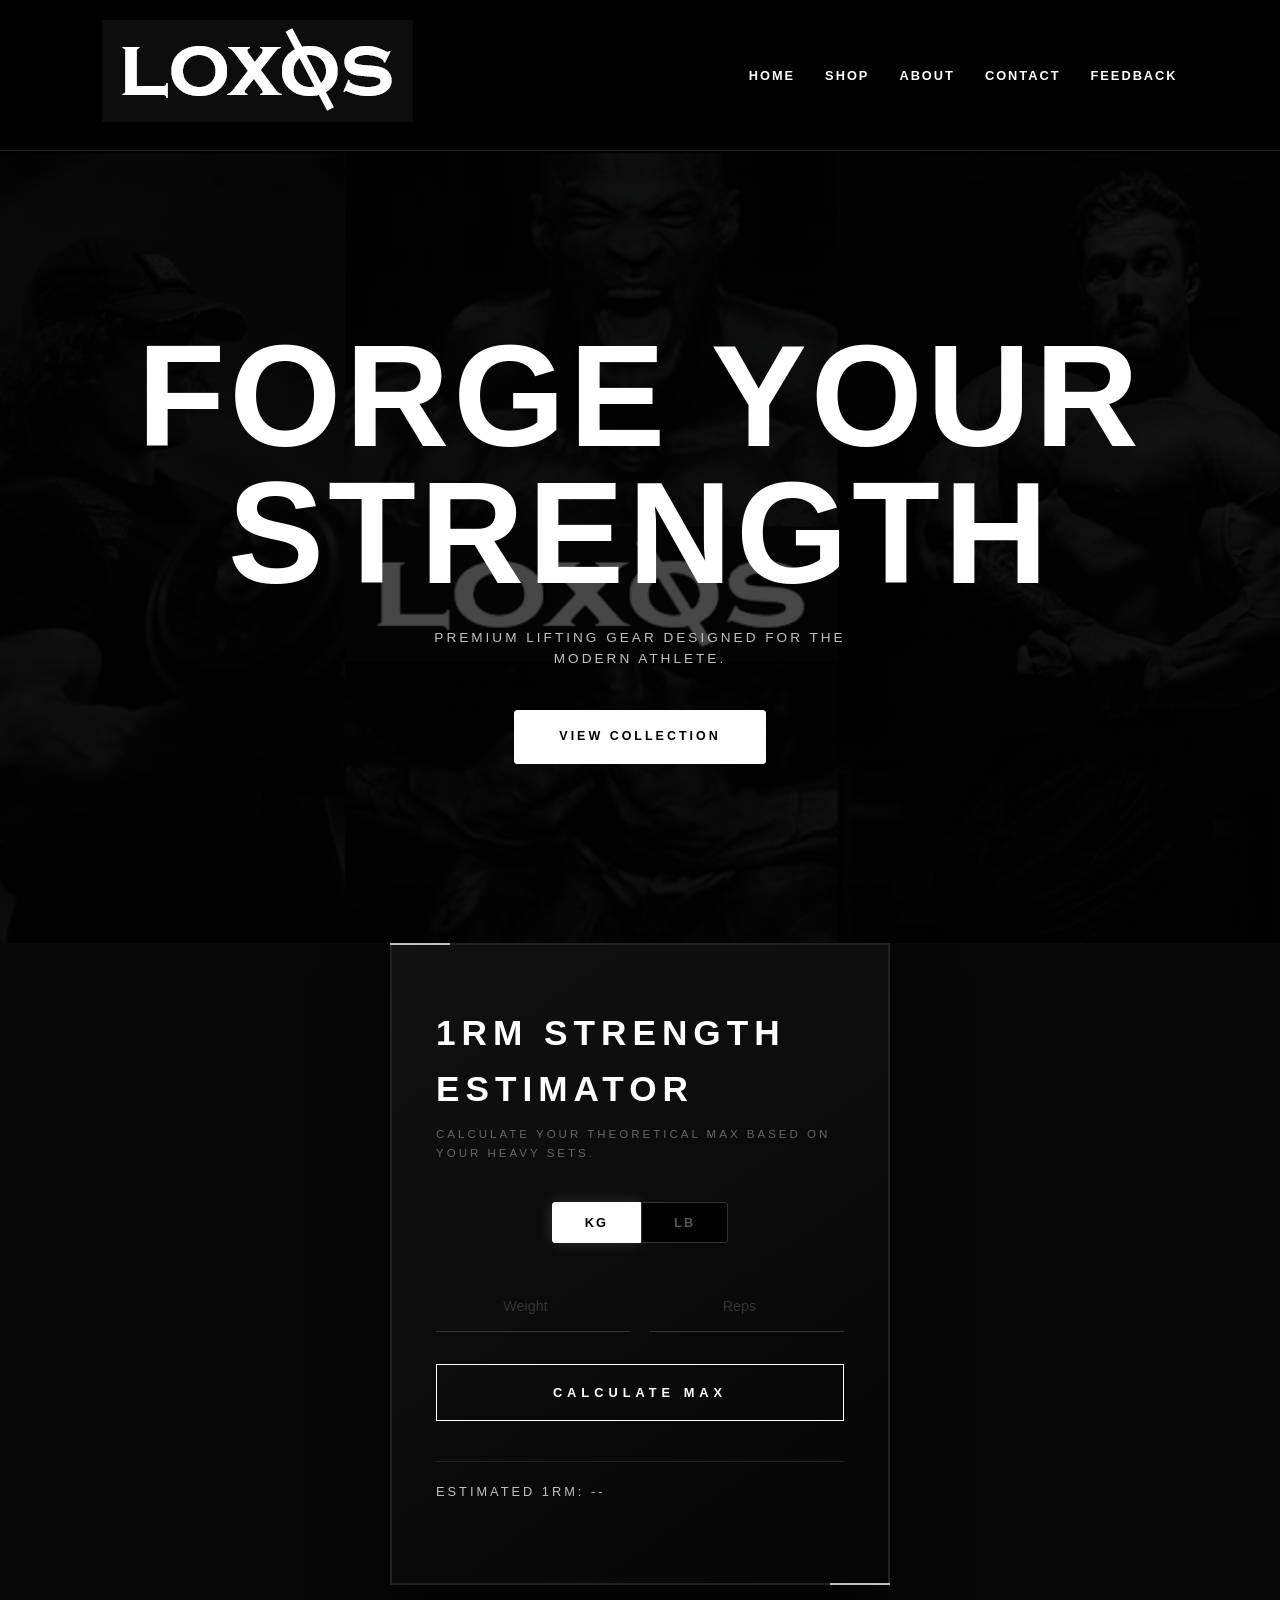
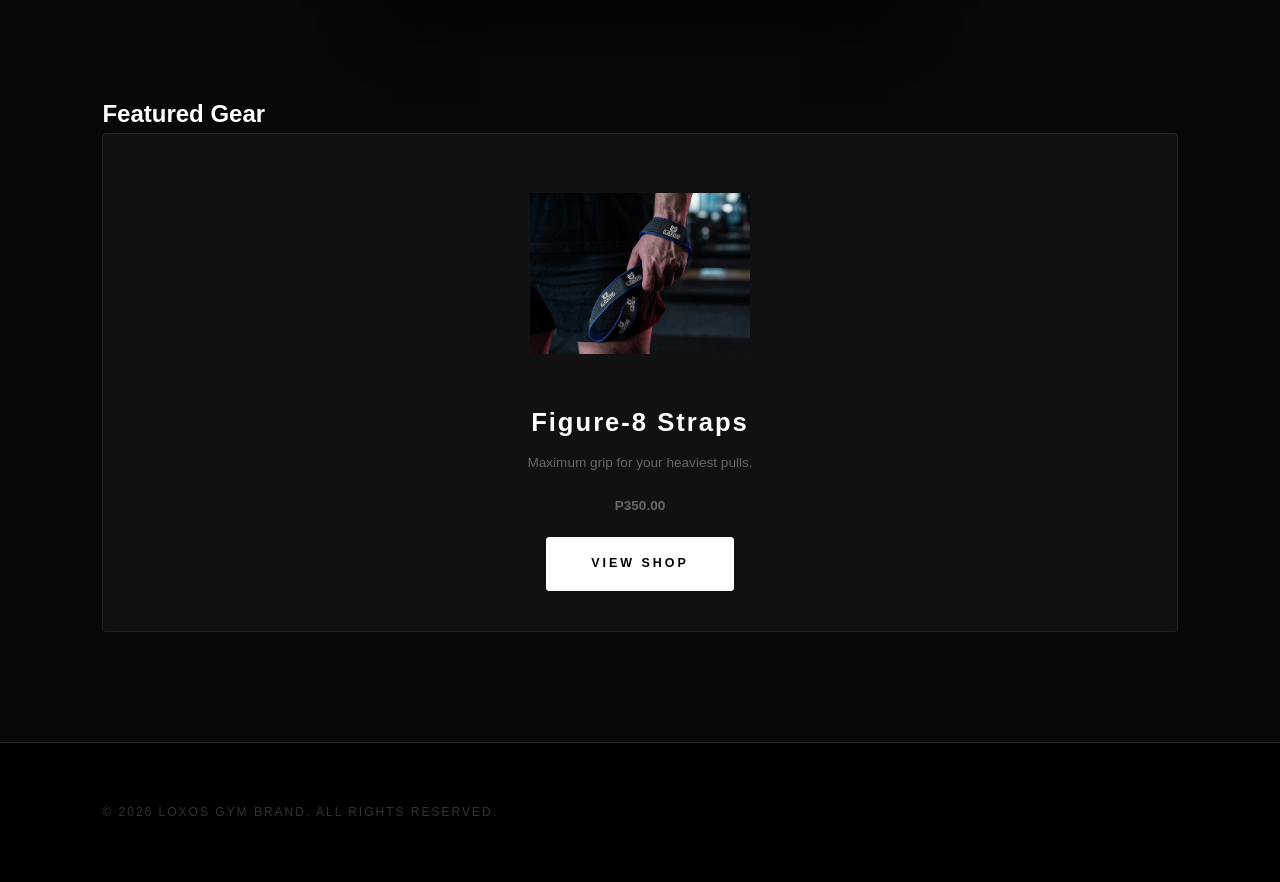
<file: index.html>
<!DOCTYPE html>
<html lang="en">
<head>
    <meta charset="UTF-8">
    <meta name="viewport" content="width=device-width, initial-scale=1.0">
    <title>LOXOS | Elite Strength Equipment</title>
    <link rel="stylesheet" href="styles.css">
</head>
<body>

    <header>
        <nav>
            <div class="logo">
                <a href="index.html">
                    <img src="imgs/loxos logo.png" alt="LOXOS Logo" class="nav-logo">
                </a>
            </div>
            <ul>
                <li><a href="index.html">Home</a></li>
                <li><a href="shop.html">Shop</a></li>
                <li><a href="about">About</a></li>
                <li><a href="contact">Contact</a></li>
                <li><a href="feedback.html">Feedback</a></li>
            </ul>
        </nav>
    </header>

    <section id="home" class="hero">
        <div class="hero-content">
            <h1>FORGE YOUR STRENGTH</h1>
            <p>Premium lifting gear designed for the modern athlete.</p>
            <a href="shop.html" class="btn hero-btn">View Collection</a>
        </div>
    </section>

    <section id="calculator" class="calc-container">
        <h2>1RM STRENGTH ESTIMATOR</h2>
        <p>Calculate your theoretical max based on your heavy sets.</p>
        
        <div class="unit-toggle">
            <button id="btnKg" class="active" onclick="setUnit('kg')">KG</button>
            <button id="btnLb" onclick="setUnit('lb')">LB</button>
        </div>

        <div class="input-group">
            <input type="number" id="liftWeight" placeholder="Weight">
            <input type="number" id="liftReps" placeholder="Reps">
        </div>

        <button class="calc-main-btn" onclick="calculateStrength()">CALCULATE MAX</button>
        
        <div id="calcResult" class="result-display">
            ESTIMATED 1RM: --
        </div>
    </section>

    <section id="shop" class="products">
        <h2>Featured Gear</h2>
        <div class="product-grid">
            <div class="product-card">
                <img src="imgs/loxos straps.PNG" alt="LOXOS Straps" class="product-image">
                <h3>Figure-8 Straps</h3>
                <p>Maximum grip for your heaviest pulls.</p>
                <p class="price">P350.00</p>
                <a href="shop.html" class="btn">View Shop</a>
            </div>
        </div>
    </section>

    <footer>
        <p>&copy; 2026 LOXOS Gym Brand. All rights reserved.</p>
    </footer>

    <script src="javascript.js"></script>
</body>
</html>
</file>
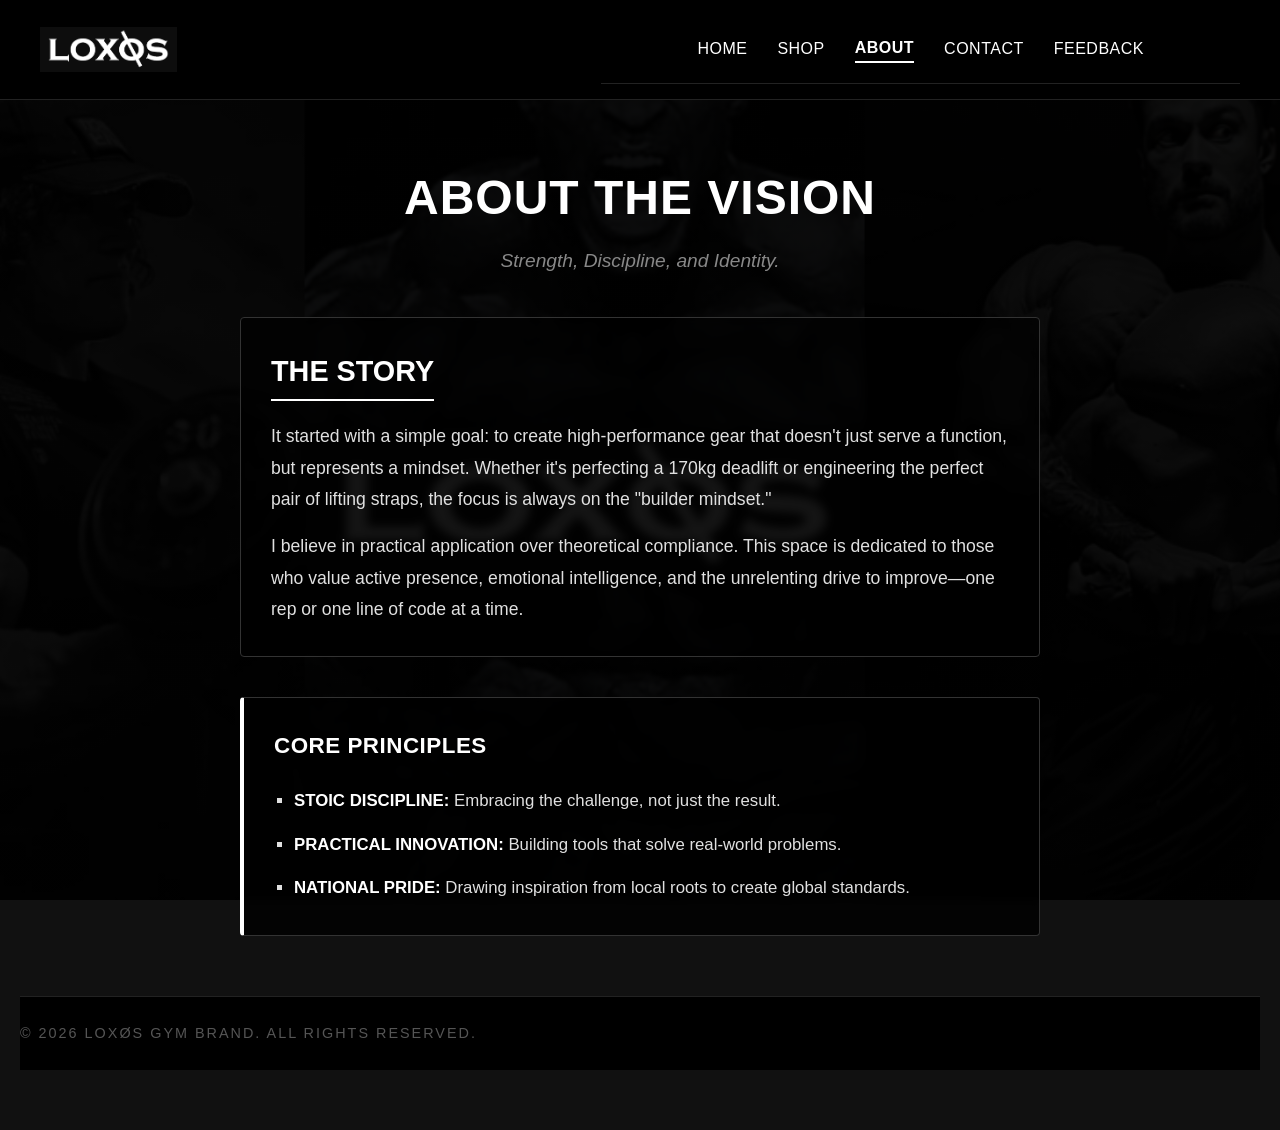
<file: about.html>
<!DOCTYPE html>
<html lang="en">
<head>
    <meta charset="UTF-8">
    <meta name="viewport" content="width=device-width, initial-scale=1.0">
    <title>About | LOXØS</title>
    <link rel="stylesheet" href="styles.css">
</head>
<body style="margin: 0; background-color: #111111; color: #ffffff; min-height: 100vh; display: flex; flex-direction: column;">

    <!-- 1. Pure Semantic Navigation Bar Header -->
    <header style="display: flex; justify-content: space-between; align-items: center; padding: 15px 40px; background-color: #000000; color: #ffffff; border-bottom: 1px solid #222;">
        
        <!-- Top Left Corner: Image Link to Home Page -->
        <a href="index.html" style="display: inline-block;">
            <img src="imgs/loxos logo.png" alt="LOXOS Logo" style="height: 45px; width: auto; display: block;">
        </a>
        
        <!-- Top Right Corner: Navigation Menu (All Crisp White) -->
        <nav style="display: flex; gap: 30px; align-items: center;">
            <a href="index.html" style="color: #ffffff !important; text-decoration: none; font-weight: 500; font-size: 1rem; text-transform: uppercase; letter-spacing: 0.5px;">Home</a>
            <a href="shop.html" style="color: #ffffff !important; text-decoration: none; font-weight: 500; font-size: 1rem; text-transform: uppercase; letter-spacing: 0.5px;">Shop</a>
            <a href="about.html" style="color: #ffffff !important; text-decoration: none; font-weight: 700; font-size: 1rem; text-transform: uppercase; letter-spacing: 0.5px; border-bottom: 2px solid #ffffff;">About</a>
            <a href="contact.html" style="color: #ffffff !important; text-decoration: none; font-weight: 500; font-size: 1rem; text-transform: uppercase; letter-spacing: 0.5px;">Contact</a>
            <a href="feedback.html" style="color: #ffffff !important; text-decoration: none; font-weight: 500; font-size: 1rem; text-transform: uppercase; letter-spacing: 0.5px;">Feedback</a>
        </nav>
    </header>

    <main class="about-container" style="flex: 1; padding: 60px 20px; background-image: linear-gradient(rgba(0, 0, 0, 0.8), rgba(0, 0, 0, 0.8)), url('imgs/background.png'); background-size: cover; background-position: center; background-repeat: no-repeat; background-attachment: fixed; display: flex; flex-direction: column; justify-content: center;">
        <header class="about-header" style="text-align: center; margin-bottom: 40px;">
            <h1 style="font-size: 3rem; font-weight: 900; text-transform: uppercase; margin-bottom: 10px; letter-spacing: 1px;">About the Vision</h1>
            <p class="subtitle" style="color: #888888; font-style: italic; font-size: 1.2rem;">Strength, Discipline, and Identity.</p>
        </header>

        <section class="about-content" style="max-width: 800px; margin: 0 auto; width: 100%;">
            
            <article class="bio-section" style="margin-bottom: 40px; background-color: rgba(0, 0, 0, 0.6); padding: 30px; border-radius: 4px; border: 1px solid #333333; backdrop-filter: blur(5px);">
                <h2 style="font-size: 1.8rem; font-weight: 800; text-transform: uppercase; margin-bottom: 20px; border-bottom: 2px solid #ffffff; padding-bottom: 5px; display: inline-block;">The Story</h2>
                <p style="line-height: 1.8; font-size: 1.1rem; margin-bottom: 15px; color: #e0e0e0;">
                    It started with a simple goal: to create high-performance gear that doesn't just 
                    serve a function, but represents a mindset. Whether it's perfecting a 170kg 
                    deadlift or engineering the perfect pair of lifting straps, the focus is always 
                    on the "builder mindset."
                </p>
                <p style="line-height: 1.8; font-size: 1.1rem; color: #e0e0e0;">
                    I believe in practical application over theoretical compliance. This space is 
                    dedicated to those who value active presence, emotional intelligence, and the 
                    unrelenting drive to improve—one rep or one line of code at a time.
                </p>
            </article>

            <section class="milestones" style="background-color: rgba(0, 0, 0, 0.8); padding: 30px; border-radius: 4px; border-left: 4px solid #ffffff; border-top: 1px solid #333333; border-right: 1px solid #333333; border-bottom: 1px solid #333333; backdrop-filter: blur(5px);">
                <h3 style="font-size: 1.4rem; font-weight: 800; text-transform: uppercase; margin-bottom: 20px; letter-spacing: 0.5px; color: #ffffff;">Core Principles</h3>
                <ul style="list-style-type: square; padding-left: 20px; line-height: 2;">
                    <li style="font-size: 1.05rem; margin-bottom: 10px; color: #e0e0e0;"><strong style="text-transform: uppercase; color: #ffffff;">Stoic Discipline:</strong> Embracing the challenge, not just the result.</li>
                    <li style="font-size: 1.05rem; margin-bottom: 10px; color: #e0e0e0;"><strong style="text-transform: uppercase; color: #ffffff;">Practical Innovation:</strong> Building tools that solve real-world problems.</li>
                    <li style="font-size: 1.05rem; color: #e0e0e0;"><strong style="text-transform: uppercase; color: #ffffff;">National Pride:</strong> Drawing inspiration from local roots to create global standards.</li>
                </ul>
            </section>
            
        </section>

        <footer class="about-footer" style="text-align: center; margin-top: 60px; padding: 25px 0; border-top: 1px solid #222222;">
            <p style="color: #555555; font-size: 0.9rem; margin: 0;">&copy; 2026 LOXØS Gym Brand. All rights reserved.</p>
        </footer>
        
    </main>
</body>
</html>
</file>
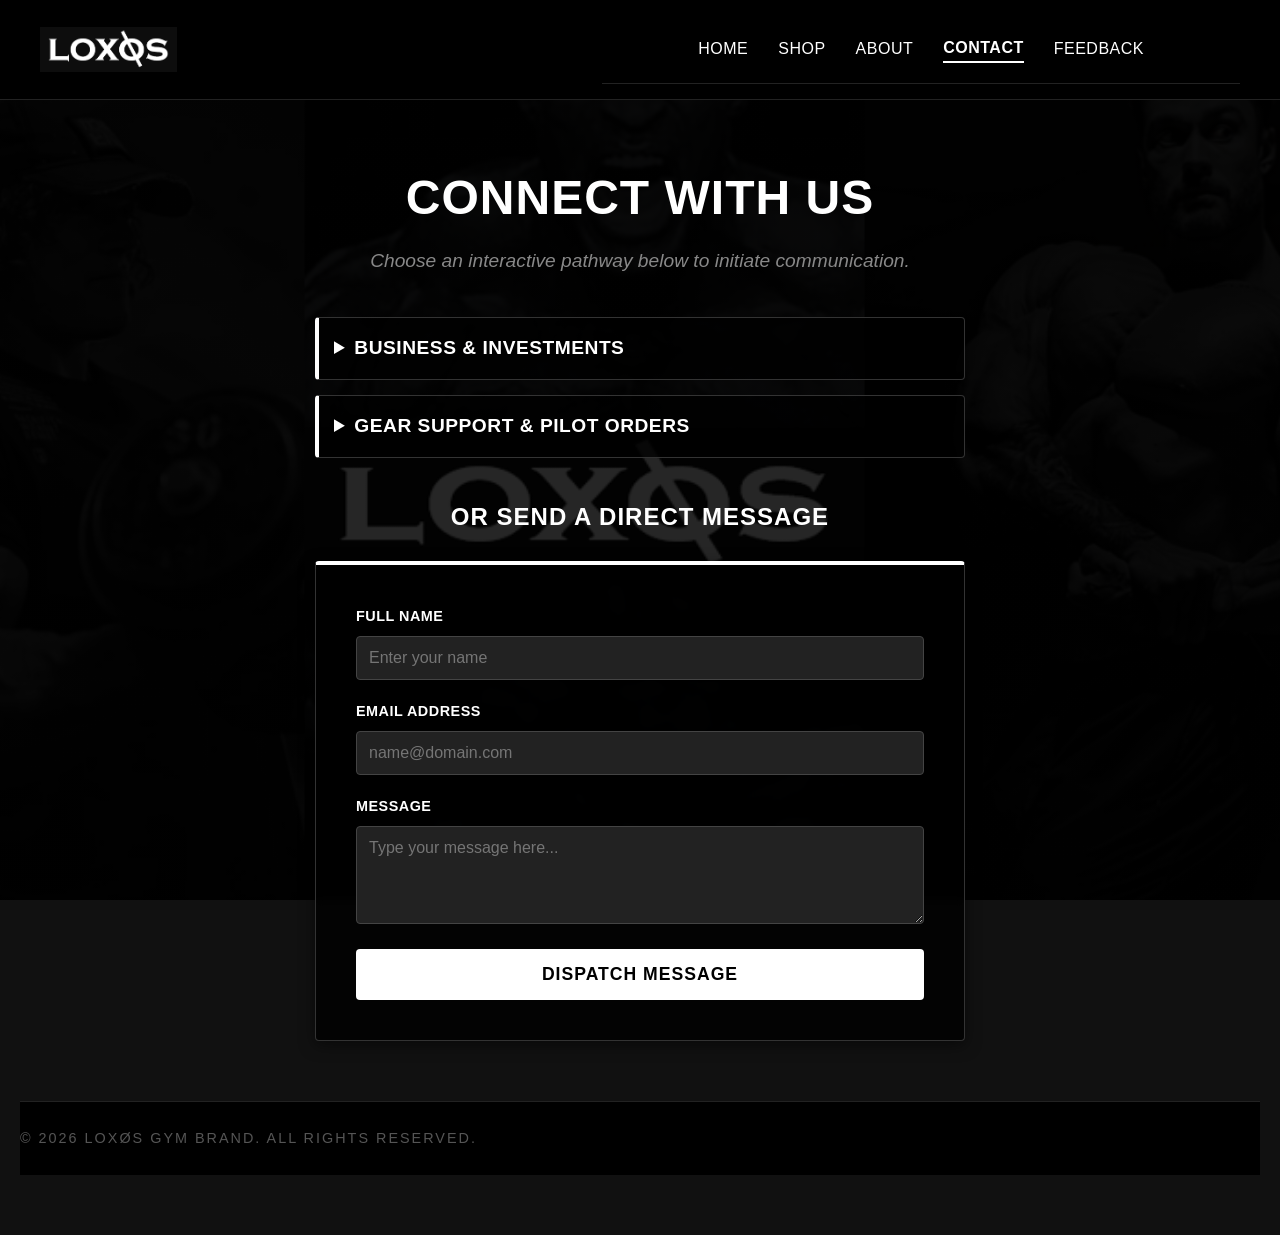
<file: contact.html>
<!DOCTYPE html>
<html lang="en">
<head>
    <meta charset="UTF-8">
    <meta name="viewport" content="width=device-width, initial-scale=1.0">
    <title>Contact | LOXØS</title>
    <link rel="stylesheet" href="styles.css">
</head>
<body style="margin: 0; background-color: #111111; color: #ffffff; min-height: 100vh; display: flex; flex-direction: column;">

    <!-- 1. Identical Navigation Bar Header (Perfect Visual Continuity) -->
    <header style="display: flex; justify-content: space-between; align-items: center; padding: 15px 40px; background-color: #000000; color: #ffffff; border-bottom: 1px solid #222;">
        
        <!-- Top Left Corner: Image Link to Home Page -->
        <a href="index.html" style="display: inline-block;">
            <img src="imgs/loxos logo.png" alt="LOXOS Logo" style="height: 45px; width: auto; display: block;">
        </a>
        
        <!-- Top Right Corner: Navigation Menu (Contact Highlighted) -->
        <nav style="display: flex; gap: 30px; align-items: center;">
            <a href="index.html" style="color: #ffffff !important; text-decoration: none; font-weight: 500; font-size: 1rem; text-transform: uppercase; letter-spacing: 0.5px;">Home</a>
            <a href="shop.html" style="color: #ffffff !important; text-decoration: none; font-weight: 500; font-size: 1rem; text-transform: uppercase; letter-spacing: 0.5px;">Shop</a>
            <a href="about.html" style="color: #ffffff !important; text-decoration: none; font-weight: 500; font-size: 1rem; text-transform: uppercase; letter-spacing: 0.5px;">About</a>
            <a href="contact.html" style="color: #ffffff !important; text-decoration: none; font-weight: 700; font-size: 1rem; text-transform: uppercase; letter-spacing: 0.5px; border-bottom: 2px solid #ffffff;">Contact</a>
            <a href="feedback.html" style="color: #ffffff !important; text-decoration: none; font-weight: 500; font-size: 1rem; text-transform: uppercase; letter-spacing: 0.5px;">Feedback</a>
        </nav>
    </header>

    <!-- 2. Main Layout Container pointing to your index background asset -->
    <main class="contact-container" style="flex: 1; padding: 60px 20px; background-image: linear-gradient(rgba(0, 0, 0, 0.85), rgba(0, 0, 0, 0.85)), url('imgs/background.png'); background-size: cover; background-position: center; background-repeat: no-repeat; background-attachment: fixed; display: flex; flex-direction: column; justify-content: center; align-items: center;">
        
        <!-- Header Text Block -->
        <header class="contact-header" style="text-align: center; margin-bottom: 40px;">
            <h1 style="font-size: 3rem; font-weight: 900; text-transform: uppercase; margin-bottom: 10px; letter-spacing: 1px;">Connect With Us</h1>
            <p class="subtitle" style="color: #888888; font-style: italic; font-size: 1.2rem;">Choose an interactive pathway below to initiate communication.</p>
        </header>

        <!-- Interactive Pathways Grid (Semantic Section Container) -->
        <section style="max-width: 650px; width: 100%; margin: 0 auto 40px auto; display: flex; flex-direction: column; gap: 15px;">
            
            <!-- Interactive Card 1: Business & Investment -->
            <details style="background-color: rgba(0, 0, 0, 0.8); border: 1px solid #333333; border-left: 4px solid #ffffff; border-radius: 4px; padding: 15px; cursor: pointer;">
                <summary style="font-size: 1.2rem; font-weight: 800; text-transform: uppercase; letter-spacing: 0.5px; color: #ffffff; outline: none; list-style-position: inside;">
                    Business & Investments
                </summary>
                <p style="line-height: 1.6; color: #cccccc; margin-top: 15px; font-size: 1rem; cursor: default;">
                    For corporate proposals, pitch inquiries, or investment documentation access, contact our operational desk directly at:<br>
                    <strong style="color: #fff; display: block; margin-top: 5px;">📧 operations@loxosbrand.com</strong>
                </p>
            </details>

            <!-- Interactive Card 2: Support & Logistics -->
            <details style="background-color: rgba(0, 0, 0, 0.8); border: 1px solid #333333; border-left: 4px solid #ffffff; border-radius: 4px; padding: 15px; cursor: pointer;">
                <summary style="font-size: 1.2rem; font-weight: 800; text-transform: uppercase; letter-spacing: 0.5px; color: #ffffff; outline: none; list-style-position: inside;">
                    Gear Support & Pilot Orders
                </summary>
                <p style="line-height: 1.6; color: #cccccc; margin-top: 15px; font-size: 1rem; cursor: default;">
                    Tracking a pre-order batch or requesting hardware specs for lifting straps? Reach out directly via our logistical channel:<br>
                    <strong style="color: #fff; display: block; margin-top: 5px;">📧 support@loxosbrand.com</strong>
                </p>
            </details>

        </section>

        <!-- Direct Form Option Header -->
        <h2 style="font-size: 1.5rem; font-weight: 800; text-transform: uppercase; letter-spacing: 1px; margin-bottom: 25px; text-align: center;">Or Send a Direct Message</h2>

        <!-- Contact Form Block (Perfectly Centered with margin: 0 auto) -->
        <form action="#" method="POST" style="max-width: 650px; width: 100%; margin: 0 auto; background-color: rgba(0, 0, 0, 0.8); padding: 40px; border-radius: 4px; border: 1px solid #333333; border-top: 4px solid #ffffff; backdrop-filter: blur(5px); box-shadow: 0 4px 15px rgba(0,0,0,0.5); box-sizing: border-box;">
            
            <p style="margin: 0 0 20px 0; display: flex; flex-direction: column; gap: 8px;">
                <label for="name" style="color: #ffffff; font-size: 0.9rem; font-weight: 700; text-transform: uppercase; letter-spacing: 0.5px;">Full Name</label>
                <input type="text" id="name" name="name" required placeholder="Enter your name" style="width: 100%; padding: 12px; background-color: #222222; border: 1px solid #444444; color: #ffffff; border-radius: 4px; font-size: 1rem; box-sizing: border-box;">
            </p>

            <p style="margin: 0 0 20px 0; display: flex; flex-direction: column; gap: 8px;">
                <label for="email" style="color: #ffffff; font-size: 0.9rem; font-weight: 700; text-transform: uppercase; letter-spacing: 0.5px;">Email Address</label>
                <input type="email" id="email" name="email" required placeholder="name@domain.com" style="width: 100%; padding: 12px; background-color: #222222; border: 1px solid #444444; color: #ffffff; border-radius: 4px; font-size: 1rem; box-sizing: border-box;">
            </p>

            <p style="margin: 0 0 25px 0; display: flex; flex-direction: column; gap: 8px;">
                <label for="message" style="color: #ffffff; font-size: 0.9rem; font-weight: 700; text-transform: uppercase; letter-spacing: 0.5px;">Message</label>
                <textarea id="message" name="message" rows="4" required placeholder="Type your message here..." style="width: 100%; padding: 12px; background-color: #222222; border: 1px solid #444444; color: #ffffff; border-radius: 4px; font-family: inherit; font-size: 1rem; resize: vertical; box-sizing: border-box;"></textarea>
            </p>

            <p style="margin: 0;">
                <button type="submit" style="width: 100%; padding: 15px; background-color: #ffffff; color: #000000; border: none; border-radius: 4px; font-size: 1.1rem; font-weight: 800; text-transform: uppercase; letter-spacing: 1px; cursor: pointer;">
                    Dispatch Message
                </button>
            </p>

        </form>

        <!-- 3. Identical Footer Block Alignment -->
        <footer class="contact-footer" style="text-align: center; margin-top: 60px; padding: 25px 0; border-top: 1px solid #222222; width: 100%;">
            <p style="color: #555555; font-size: 0.9rem; margin: 0;">&copy; 2026 LOXØS Gym Brand. All rights reserved.</p>
        </footer>
        
    </main>
</body>
</html>
</file>
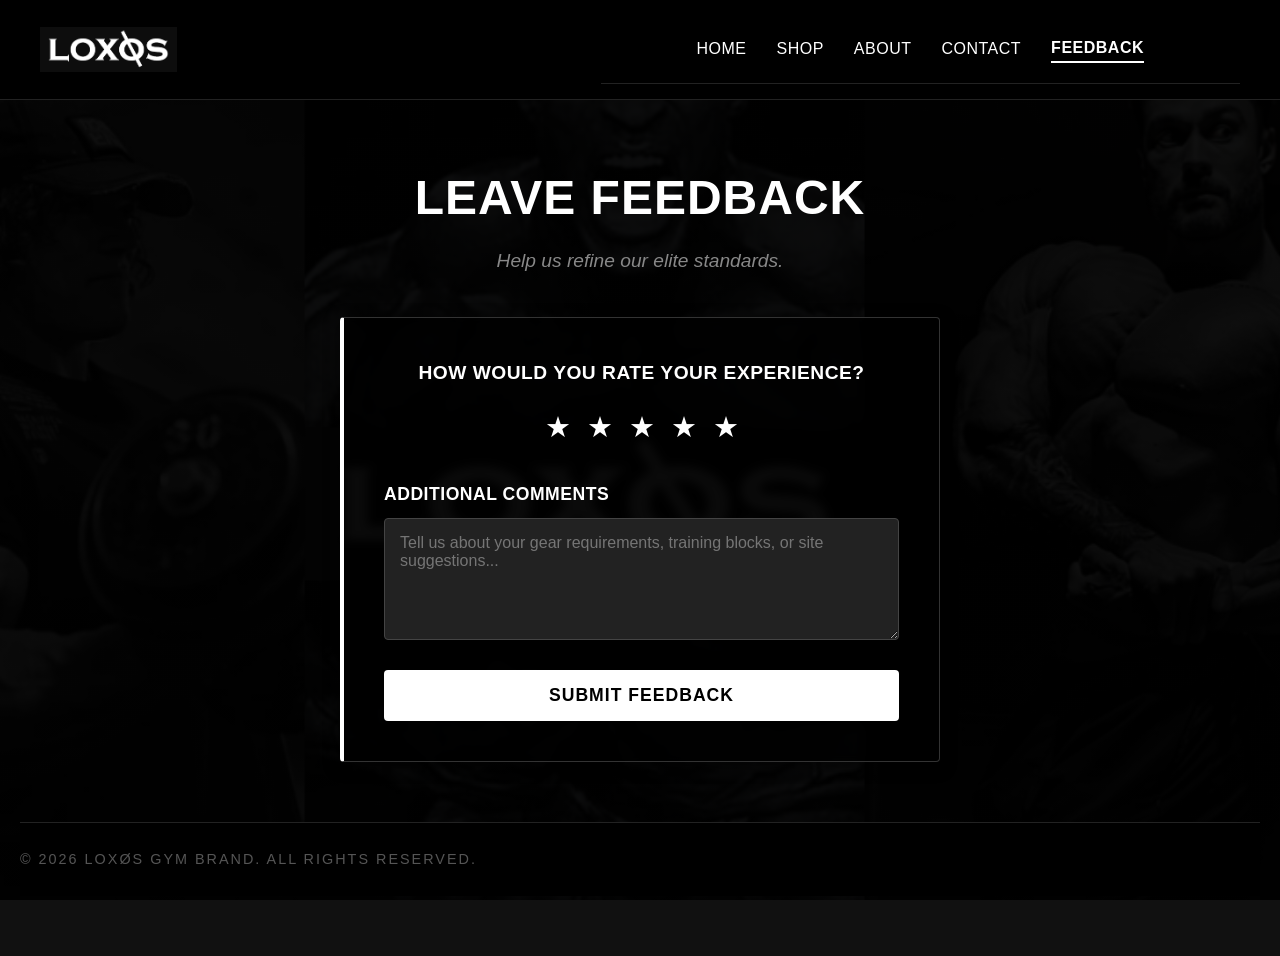
<file: feedback.html>
<!DOCTYPE html>
<html lang="en">
<head>
    <meta charset="UTF-8">
    <meta name="viewport" content="width=device-width, initial-scale=1.0">
    <title>Feedback | LOXØS</title>
    <link rel="stylesheet" href="styles.css">
</head>
<body style="margin: 0; background-color: #111111; color: #ffffff; min-height: 100vh; display: flex; flex-direction: column;">

    <!-- 1. Identical Navigation Bar Header -->
    <header style="display: flex; justify-content: space-between; align-items: center; padding: 15px 40px; background-color: #000000; color: #ffffff; border-bottom: 1px solid #222;">
        
        <!-- Top Left Corner: Image Link to Home Page -->
        <a href="index.html" style="display: inline-block;">
            <img src="imgs/loxos logo.png" alt="LOXOS Logo" style="height: 45px; width: auto; display: block;">
        </a>
        
        <!-- Top Right Corner: Navigation Menu (All Crisp White) -->
        <nav style="display: flex; gap: 30px; align-items: center;">
            <a href="index.html" style="color: #ffffff !important; text-decoration: none; font-weight: 500; font-size: 1rem; text-transform: uppercase; letter-spacing: 0.5px;">Home</a>
            <a href="shop.html" style="color: #ffffff !important; text-decoration: none; font-weight: 500; font-size: 1rem; text-transform: uppercase; letter-spacing: 0.5px;">Shop</a>
            <a href="about.html" style="color: #ffffff !important; text-decoration: none; font-weight: 500; font-size: 1rem; text-transform: uppercase; letter-spacing: 0.5px;">About</a>
            <a href="contact.html" style="color: #ffffff !important; text-decoration: none; font-weight: 500; font-size: 1rem; text-transform: uppercase; letter-spacing: 0.5px;">Contact</a>
            <a href="feedback.html" style="color: #ffffff !important; text-decoration: none; font-weight: 700; font-size: 1rem; text-transform: uppercase; letter-spacing: 0.5px; border-bottom: 2px solid #ffffff;">Feedback</a>
        </nav>
    </header>

    <!-- 2. Main Layout Container mapped directly to your repository imgs/ folder -->
    <main class="about-container" style="flex: 1; padding: 60px 20px; background-image: linear-gradient(rgba(0, 0, 0, 0.8), rgba(0, 0, 0, 0.8)), url('imgs/background.png'); background-size: cover; background-position: center; background-repeat: no-repeat; background-attachment: fixed; display: flex; flex-direction: column; justify-content: center;">
        <header class="about-header" style="text-align: center; margin-bottom: 40px;">
            <h1 style="font-size: 3rem; font-weight: 900; text-transform: uppercase; margin-bottom: 10px; letter-spacing: 1px;">Leave Feedback</h1>
            <p class="subtitle" style="color: #888888; font-style: italic; font-size: 1.2rem;">Help us refine our elite standards.</p>
        </header>

        <!-- Form Card Container (Monochrome Steel Style Layout) -->
        <form action="#" method="POST" style="max-width: 600px; width: 100%; margin: 0 auto; background-color: rgba(0, 0, 0, 0.8); padding: 40px; border-radius: 4px; border-left: 4px solid #ffffff; border-top: 1px solid #333333; border-right: 1px solid #333333; border-bottom: 1px solid #333333; backdrop-filter: blur(5px); box-shadow: 0 4px 15px rgba(0,0,0,0.5); box-sizing: border-box;">
            <fieldset style="border: none; padding: 0; margin: 0 0 30px 0; text-align: center;">
                <legend style="color: #ffffff; font-size: 1.2rem; font-weight: 700; text-transform: uppercase; letter-spacing: 0.5px; margin-bottom: 15px; width: 100%;">
                    How would you rate your experience?
                </legend>
                
                <p class="star-rating" style="display: flex; gap: 10px; justify-content: center; font-size: 1.8rem; margin: 0;">
                    <input type="radio" id="star5" name="rating" value="5" style="display: none;" />
                    <label for="star5" title="5 stars" style="cursor: pointer; color: #ffffff;">&#9733;</label>
                    
                    <input type="radio" id="star4" name="rating" value="4" style="display: none;" />
                    <label for="star4" title="4 stars" style="cursor: pointer; color: #ffffff;">&#9733;</label>
                    
                    <input type="radio" id="star3" name="rating" value="3" style="display: none;" />
                    <label for="star3" title="3 stars" style="cursor: pointer; color: #ffffff;">&#9733;</label>
                    
                    <input type="radio" id="star2" name="rating" value="2" style="display: none;" />
                    <label for="star2" title="2 stars" style="cursor: pointer; color: #ffffff;">&#9733;</label>
                    
                    <input type="radio" id="star1" name="rating" value="1" style="display: none;" />
                    <label for="star1" title="1 star" style="cursor: pointer; color: #ffffff;">&#9733;</label>
                </p>
            </fieldset>

            <p style="margin: 0 0 30px 0; display: flex; flex-direction: column; gap: 10px;">
                <label for="comments" style="color: #ffffff; font-size: 1.1rem; font-weight: 700; text-transform: uppercase; letter-spacing: 0.5px;">
                    Additional Comments
                </label>
                <textarea id="comments" name="comments" rows="5" placeholder="Tell us about your gear requirements, training blocks, or site suggestions..." style="width: 100%; padding: 15px; background-color: #222222; border: 1px solid #444444; color: #ffffff; border-radius: 4px; font-family: inherit; font-size: 1rem; resize: vertical; box-sizing: border-box;"></textarea>
            </p>

            <p style="margin: 0;">
                <button type="submit" style="width: 100%; padding: 15px; background-color: #ffffff; color: #000000; border: none; border-radius: 4px; font-size: 1.1rem; font-weight: 800; text-transform: uppercase; letter-spacing: 1px; cursor: pointer;">
                    Submit Feedback
                </button>
            </p>

        </form>

        <footer class="about-footer" style="text-align: center; margin-top: 60px; padding: 25px 0; border-top: 1px solid #222222; width: 100%;">
            <p style="color: #555555; font-size: 0.9rem; margin: 0;">&copy; 2026 LOXØS Gym Brand. All rights reserved.</p>
        </footer>
        
    </main>
</body>
</html>
</file>
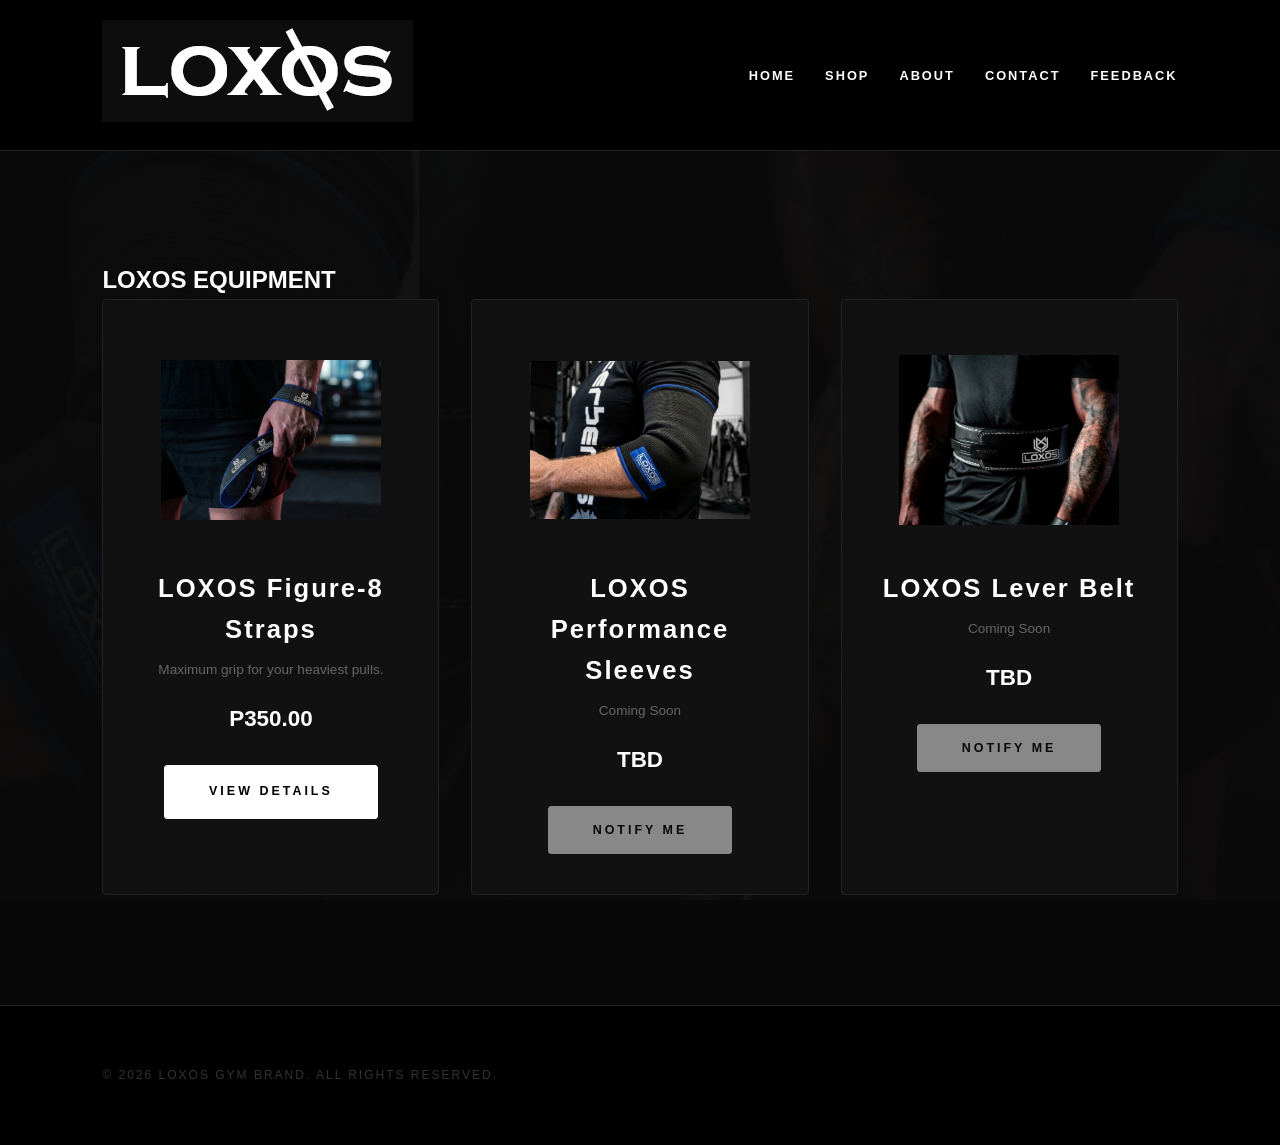
<file: shop.html>
<!DOCTYPE html>
<html lang="en"> 
<head>
    <meta charset="UTF-8">
    <meta name="viewport" content="width=device-width, initial-scale=1.0">
    <title>Shop | LOXOS Elite Strength</title>
    <link rel="stylesheet" href="styles.css">
</head>
<body>

    <header>
    <nav>
        <div class="logo">
            <a href="index.html">
                <img src="imgs/loxos logo.png" alt="LOXOS Logo" class="nav-logo">
            </a>
        </div>
        <ul>
            <li><a href="index.html">Home</a></li>
            <li><a href="shop.html">Shop</a></li>
            <li><a href="about">About</a></li>
            <li><a href="contact">Contact</a></li>
             <li><a href="feedback">Feedback</a></li>
        </ul>
    </nav>
</header>
<main>
        <section class="products">
            <h2>LOXOS EQUIPMENT</h2>
            <div class="product-grid">
                
                <div class="product-card">
                    <img src="imgs/loxos straps.PNG" alt="LOXOS Figure-8 Straps" class="product-image">
                    <h3>LOXOS Figure-8 Straps</h3>
                    <p>Maximum grip for your heaviest pulls.</p>
                    <span class="price">P350.00</span>
                    <a href="#" class="btn">View Details</a>
                </div>

                <div class="product-card">
                    <img src="imgs/loxos sleeves.PNG" alt="LOXOS Performance Sleeves" class="product-image">
                    <h3>LOXOS Performance Sleeves</h3>
                    <p>Coming Soon</p>
                    <span class="price">TBD</span>
                    <button class="btn" style="opacity: 0.5; cursor: not-allowed;">Notify Me</button>
                </div>

                <div class="product-card">
                    <img src="imgs/loxos belt.PNG" alt="LOXOS Lever Belt" class="product-image">
                    <h3>LOXOS Lever Belt</h3>
                    <p>Coming Soon</p>
                    <span class="price">TBD</span>
                    <button class="btn" style="opacity: 0.5; cursor: not-allowed;">Notify Me</button>
                </div>

            </div> </section>
    </main>

    <footer>
        <p>&copy; 2026 LOXOS Gym Brand. All rights reserved.</p>
    </footer>

</body>
</html>
</file>
<file: styles.css>
/* === EGO — styles.css === */

*, *::before, *::after { margin: 0; padding: 0; box-sizing: border-box; }

:root {
  --black:   #080808;
  --surface: #111111;
  --border:  #222222;
  --silver:  #C0C0C0;
  --muted:   #666666;
  --white:   #ffffff;
}

body { background: var(--black); color: var(--white); font-family: 'Inter', sans-serif; line-height: 1.6; overflow-x: hidden; }

/* --- Nav --- */
nav { display: flex; justify-content: space-between; align-items: center; padding: 20px 8%; background: #000; border-bottom: 1px solid var(--border); position: sticky; top: 0; z-index: 1000; }
.nav-logo { font-family: 'Bebas Neue', sans-serif; font-size: 1.8rem; letter-spacing: 4px; color: var(--white); text-decoration: none; }
.nav-logo span { color: var(--silver); }
nav ul { display: flex; list-style: none; gap: 30px; }
nav ul li a { color: var(--white); text-decoration: none; text-transform: uppercase; font-size: 0.8rem; font-weight: 600; letter-spacing: 2px; transition: color 0.3s; }
nav ul li a:hover { color: var(--silver); }

/* --- Hero --- */
.hero { background-image: linear-gradient(rgba(0,0,0,0.72), rgba(0,0,0,0.72)), url('imgs/background.png'); background-size: cover; background-position: center; height: 88vh; display: flex; flex-direction: column; justify-content: center; align-items: center; text-align: center; padding: 0 20px; position: relative; }
.hero-eyebrow { font-size: 0.7rem; font-weight: 700; letter-spacing: 6px; text-transform: uppercase; color: var(--silver); margin-bottom: 20px; }
.hero h1 { font-family: 'Bebas Neue', sans-serif; font-size: clamp(4rem, 12vw, 9rem); letter-spacing: 4px; line-height: 0.95; margin-bottom: 24px; }
.hero h1 em { font-style: normal; color: var(--silver); display: block; }
.hero p { font-size: 0.85rem; color: var(--silver); max-width: 480px; margin: 0 auto 40px; text-transform: uppercase; letter-spacing: 3px; font-weight: 300; }
.hero-scroll { position: absolute; bottom: 32px; left: 50%; transform: translateX(-50%); font-size: 0.65rem; letter-spacing: 4px; text-transform: uppercase; color: var(--muted); }

/* --- Buttons --- */
.btn { display: inline-block; background: var(--white); color: #000; padding: 16px 44px; font-weight: 800; text-transform: uppercase; letter-spacing: 3px; font-size: 0.78rem; text-decoration: none; border-radius: 3px; transition: all 0.3s; border: 1px solid var(--white); }
.btn:hover { background: transparent; color: var(--white); }
.btn-outline { background: transparent; color: var(--white); border: 1px solid var(--border); }
.btn-outline:hover { border-color: var(--silver); color: var(--white); background: transparent; }

/* --- Section Header --- */
.section-header { text-align: center; margin-bottom: 60px; }
.section-label { font-size: 0.65rem; letter-spacing: 6px; text-transform: uppercase; color: var(--silver); display: block; margin-bottom: 12px; }
.section-header h2 { font-family: 'Bebas Neue', sans-serif; font-size: clamp(2.4rem, 5vw, 4rem); letter-spacing: 6px; text-transform: uppercase; line-height: 1; }

/* --- Products --- */
.products { background: linear-gradient(rgba(10,10,10,0.92), rgba(10,10,10,0.92)), url('imgs/shopbackground.png'); background-size: cover; background-position: center; background-attachment: fixed; padding: 110px 8%; }
.product-grid { display: grid; grid-template-columns: repeat(auto-fit, minmax(280px, 1fr)); gap: 32px; }
.product-card { background: var(--surface); border: 1px solid var(--border); padding: 40px 28px; border-radius: 4px; display: flex; flex-direction: column; align-items: center; transition: all 0.4s cubic-bezier(0.175, 0.885, 0.32, 1.275); position: relative; overflow: hidden; }
.product-card::before { content: ''; position: absolute; top: 0; left: 0; right: 0; height: 2px; background: var(--silver); transform: scaleX(0); transition: transform 0.4s ease; }
.product-card:hover { border-color: #444; transform: translateY(-10px); box-shadow: 0 20px 50px rgba(0,0,0,0.6); }
.product-card:hover::before { transform: scaleX(1); }
.product-image { width: 100%; max-width: 220px; height: 200px; object-fit: contain; margin: 0 auto 28px; display: block; transition: transform 0.5s ease; }
.product-card:hover .product-image { transform: scale(1.08); }
.product-tag { font-size: 0.6rem; letter-spacing: 4px; text-transform: uppercase; color: var(--silver); margin-bottom: 8px; }
.product-card h3 { font-family: 'Bebas Neue', sans-serif; font-size: 1.6rem; letter-spacing: 2px; margin-bottom: 8px; text-align: center; }
.product-card p { font-size: 0.85rem; color: var(--muted); margin-bottom: 20px; text-align: center; line-height: 1.7; }
.price { font-size: 1.4rem; font-weight: 700; color: var(--white); margin-bottom: 28px; display: block; }

/* --- Star Rating --- */
.star-rating { display: flex; flex-direction: row-reverse; justify-content: center; font-size: 1.3rem; margin-bottom: 20px; }
.star-rating input { display: none; }
.star-rating label { color: #333; cursor: pointer; transition: color 0.2s; padding: 0 3px; }
.star-rating input:checked ~ label, .star-rating label:hover, .star-rating label:hover ~ label { color: #ffc107; }

/* --- Calculator --- */
.calc-section { padding: 110px 8%; background: var(--black); }
.calc-container { max-width: 500px; margin: 0 auto; background: linear-gradient(145deg, #111, #050505); padding: 60px 44px; border: 2px solid var(--border); position: relative; box-shadow: 0 30px 60px rgba(0,0,0,0.8); }
.calc-container::before { content: ''; position: absolute; top: -2px; left: -2px; width: 60px; height: 2px; background: var(--silver); }
.calc-container::after { content: ''; position: absolute; bottom: -2px; right: -2px; width: 60px; height: 2px; background: var(--silver); }
.calc-container h2 { font-family: 'Bebas Neue', sans-serif; font-size: 2.2rem; letter-spacing: 6px; margin-bottom: 8px; }
.calc-container > p { font-size: 0.72rem; text-transform: uppercase; letter-spacing: 3px; color: var(--muted); margin-bottom: 40px; }
.unit-toggle { display: flex; justify-content: center; margin-bottom: 32px; }
.unit-toggle button { background: #000; border: 1px solid #333; color: #555; padding: 12px 32px; font-weight: 900; font-size: 0.8rem; letter-spacing: 2px; text-transform: uppercase; cursor: pointer; transition: all 0.3s; }
.unit-toggle button#btnKg { border-radius: 3px 0 0 3px; }
.unit-toggle button#btnLb { border-radius: 0 3px 3px 0; }
.unit-toggle button.active { background: var(--white); color: #000; border-color: var(--white); box-shadow: 0 0 15px rgba(255,255,255,0.15); }
.input-group { display: flex; gap: 20px; margin-bottom: 32px; }
.input-group input { width: 100%; background: transparent; border: none; border-bottom: 1px solid #333; color: var(--white); padding: 14px 5px; font-size: 1.5rem; font-weight: 700; text-align: center; font-family: 'Inter', sans-serif; transition: border-color 0.3s; }
.input-group input:focus { outline: none; border-color: var(--silver); }
.input-group input::placeholder { color: #333; font-size: 0.9rem; font-weight: 400; }
.calc-main-btn { width: 100%; background: transparent; border: 1px solid var(--white); color: var(--white); padding: 20px; font-weight: 900; text-transform: uppercase; letter-spacing: 5px; font-size: 0.8rem; cursor: pointer; font-family: 'Inter', sans-serif; transition: all 0.3s; }
.calc-main-btn:hover { background: var(--white); color: #000; box-shadow: 0 0 30px rgba(255,255,255,0.15); }
.result-display { margin-top: 40px; padding: 20px 0; border-top: 1px solid var(--border); font-size: 0.8rem; text-transform: uppercase; letter-spacing: 3px; color: var(--silver); font-weight: 300; }
#calcResult strong { color: var(--white); font-family: 'Bebas Neue', sans-serif; font-size: 3rem; display: block; margin-top: 10px; letter-spacing: 4px; }

/* --- Footer --- */
footer { padding: 60px 8%; border-top: 1px solid var(--border); background: #000; display: flex; justify-content: space-between; align-items: center; flex-wrap: wrap; gap: 20px; }
.footer-logo { font-family: 'Bebas Neue', sans-serif; font-size: 1.4rem; letter-spacing: 4px; color: var(--muted); }
footer p { font-size: 0.75rem; color: #333; letter-spacing: 2px; text-transform: uppercase; }
.footer-links { display: flex; gap: 24px; }
.footer-links a { font-size: 0.72rem; color: var(--muted); text-decoration: none; letter-spacing: 2px; text-transform: uppercase; transition: color 0.3s; }
.footer-links a:hover { color: var(--white); }

/* --- Responsive --- */
@media (max-width: 768px) {
  nav { padding: 16px 5%; }
  nav ul { gap: 16px; }
  .products, .calc-section { padding: 80px 5%; }
  footer { padding: 40px 5%; flex-direction: column; text-align: center; }
  .calc-container { padding: 40px 24px; }
}
</file>
